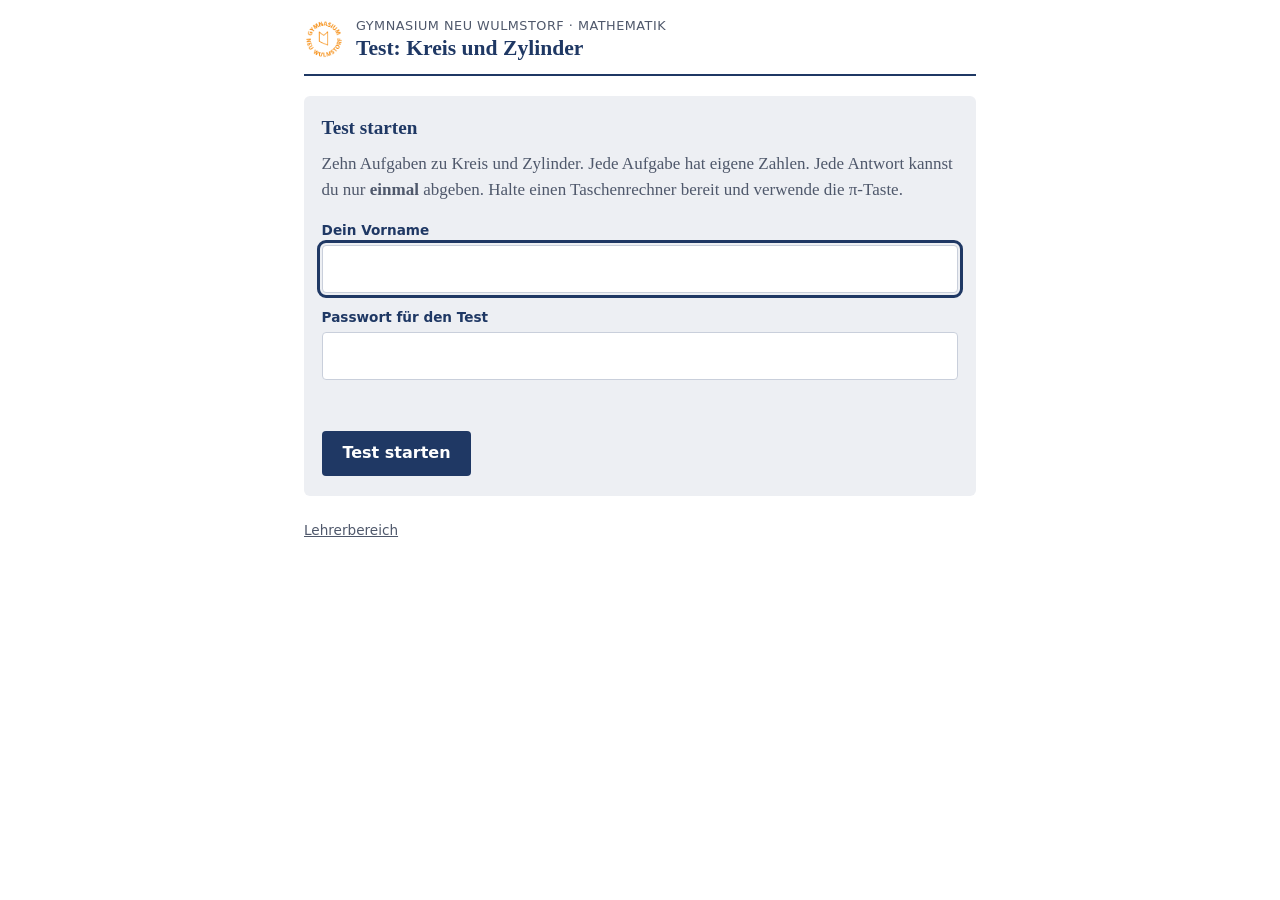
<file: index.html>
<!doctype html>
<html lang="de">
<head>
  <meta charset="utf-8">
  <meta name="viewport" content="width=device-width, initial-scale=1">
  <meta name="color-scheme" content="light dark">
  <meta name="robots" content="noindex">
  <title>Test Kreis und Zylinder</title>
  <link rel="icon" href="data:image/svg+xml,<svg xmlns='http://www.w3.org/2000/svg' viewBox='0 0 100 100'><circle cx='50' cy='50' r='40' fill='%231f3864'/></svg>">
  <link rel="stylesheet" href="css/style.css">
</head>
<body>
  <header class="kopf">
    <img src="bilder/gnw-logo.png" alt="">
    <div>
      <p>Gymnasium Neu Wulmstorf · Mathematik</p>
      <h1>Test: Kreis und Zylinder</h1>
    </div>
  </header>
  <main id="app"></main>
  <footer class="fuss"><a href="admin.html">Lehrerbereich</a></footer>
  <script src="js/config.js"></script>
  <script src="js/aufgaben.js"></script>
  <script src="js/speicher.js"></script>
  <script src="js/app.js"></script>
</body>
</html>
</file>
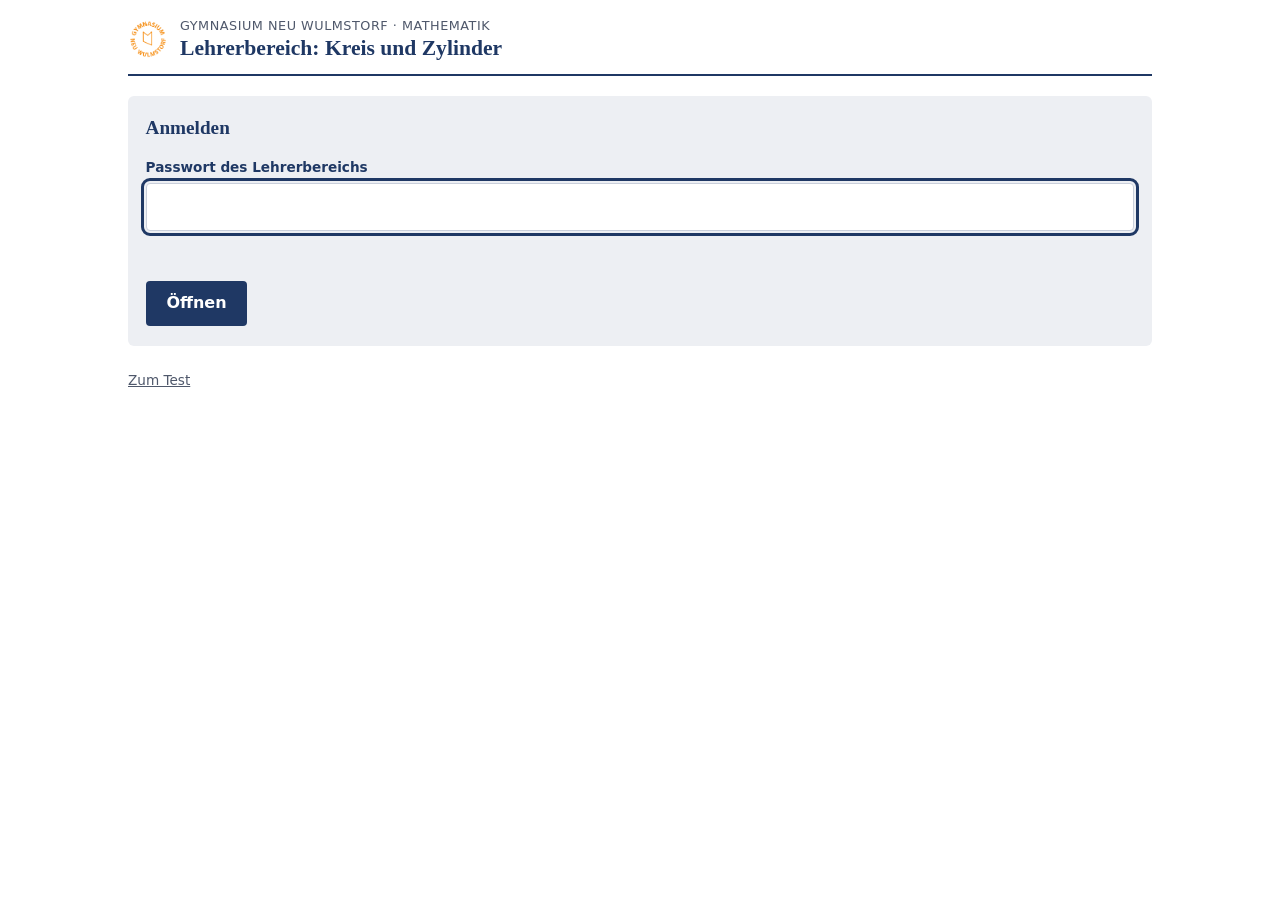
<file: admin.html>
<!doctype html>
<html lang="de">
<head>
  <meta charset="utf-8">
  <meta name="viewport" content="width=device-width, initial-scale=1">
  <meta name="color-scheme" content="light dark">
  <meta name="robots" content="noindex">
  <title>Lehrerbereich Kreis und Zylinder</title>
  <link rel="icon" href="data:image/svg+xml,<svg xmlns='http://www.w3.org/2000/svg' viewBox='0 0 100 100'><circle cx='50' cy='50' r='40' fill='%231f3864'/></svg>">
  <link rel="stylesheet" href="css/style.css">
</head>
<body class="admin">
  <header class="kopf">
    <img src="bilder/gnw-logo.png" alt="">
    <div>
      <p>Gymnasium Neu Wulmstorf · Mathematik</p>
      <h1>Lehrerbereich: Kreis und Zylinder</h1>
    </div>
  </header>
  <main id="admin"></main>
  <footer class="fuss"><a href="index.html">Zum Test</a></footer>
  <script src="js/config.js"></script>
  <script src="js/aufgaben.js"></script>
  <script src="js/speicher.js"></script>
  <script src="js/admin.js"></script>
</body>
</html>
</file>
<file: css/style.css>
/* Layout: schmale Spalte, eine Aufgabe pro Bildschirm; Navy und Hellgrau aus dem GNW-Hausstil (stil/hausstil.json). */
:root {
  --navy: #1f3864; --grau: #edeff3; --text: #000000; --bg: #ffffff;
  --linie: #c9cfdb; --gedaempft: #4f586b; --knopf-text: #ffffff;
  --ok: #1d6b3f; --ok-flaeche: #e1f1e8; --fehler: #9b2c2c; --fehler-flaeche: #f8e4e4;
  --serif: Cambria, Georgia, "Times New Roman", serif;
  --formel: "Cambria Math", Cambria, Georgia, serif;
  --sans: system-ui, -apple-system, "Segoe UI", sans-serif;
}
@media (prefers-color-scheme: dark) {
  :root:not([data-theme="light"]) {
    --navy: #9db8ea; --grau: #1e2636; --text: #e8ebf2; --bg: #141a26;
    --linie: #37425a; --gedaempft: #a3aec3; --knopf-text: #101726;
    --ok: #7fd4a1; --ok-flaeche: #17301f; --fehler: #f0a1a1; --fehler-flaeche: #3a1f1f; color-scheme: dark;
  }
}
* { box-sizing: border-box; }
html { -webkit-text-size-adjust: 100%; }
body {
  margin: 0; background: var(--bg); color: var(--text);
  font-family: var(--serif); font-size: 1.0625rem; line-height: 1.55;
  padding-block: 0 2rem;
  padding-left: max(16px, env(safe-area-inset-left, 0px));
  padding-right: max(16px, env(safe-area-inset-right, 0px));
}
.kopf { max-width: 42rem; margin: 0 auto; padding-block: 1rem 0.75rem; display: flex; align-items: center; gap: 0.75rem; border-bottom: 2px solid var(--navy); }
.kopf img { width: 2.5rem; height: auto; flex: none; }
.kopf p { margin: 0; font-family: var(--sans); font-size: 0.8rem; letter-spacing: 0.04em; text-transform: uppercase; color: var(--gedaempft); }
.kopf h1 { margin: 0; font-size: 1.35rem; color: var(--navy); line-height: 1.2; text-wrap: balance; }
main, .fuss { max-width: 42rem; margin: 0 auto; }
main { padding-top: 1.25rem; }
h2 { color: var(--navy); font-size: 1.2rem; margin: 0 0 0.5rem; }
.karte { background: var(--grau); border-radius: 6px; padding: 1.1rem 1.1rem 1.25rem; margin-bottom: 1rem; }
.hinweis { color: var(--gedaempft); margin: 0 0 1rem; }
label { display: block; font-family: var(--sans); font-size: 0.85rem; font-weight: 600; color: var(--navy); margin: 0.9rem 0 0.25rem; }
input[type=text], input[type=password], input[inputmode], textarea {
  width: 100%; font: inherit; font-size: 1.15rem; padding: 0.55rem 0.7rem;
  color: var(--text); background: var(--bg); border: 1.5px solid var(--linie); border-radius: 4px;
}
input:focus-visible, textarea:focus-visible, button:focus-visible, summary:focus-visible, a:focus-visible { outline: 3px solid var(--navy); outline-offset: 2px; }
input:disabled { opacity: 1; background: var(--grau); color: var(--text); }
.knopf {
  font: inherit; font-family: var(--sans); font-weight: 600; font-size: 1rem; cursor: pointer;
  background: var(--navy); color: var(--knopf-text); border: 0; border-radius: 4px; padding: 0.65rem 1.3rem; margin-top: 1.1rem;
}
.knopf:disabled { opacity: 0.55; cursor: wait; }
.knopf.zweit { background: transparent; color: var(--navy); border: 1.5px solid var(--navy); }
.knopf.klein { font-size: 0.85rem; padding: 0.35rem 0.8rem; margin: 0; }
.link { font: inherit; font-family: var(--sans); font-size: 0.85rem; background: none; border: 0; padding: 0; color: var(--gedaempft); text-decoration: underline; cursor: pointer; }
.meldung { min-height: 1.4em; margin: 0.75rem 0 0; font-family: var(--sans); font-size: 0.92rem; color: var(--fehler); }
.fuss { padding-top: 0.5rem; font-family: var(--sans); font-size: 0.85rem; color: var(--gedaempft); display: flex; gap: 1rem; flex-wrap: wrap; }
.fuss a { color: var(--gedaempft); }
.demo { font-family: var(--sans); font-size: 0.85rem; background: var(--grau); border-left: 4px solid var(--navy); padding: 0.5rem 0.75rem; margin-bottom: 1rem; }

.fortschritt { display: grid; grid-template-columns: repeat(10, 1fr); gap: 4px; margin: 0 0 1rem; padding: 0; list-style: none; }
.fortschritt li { height: 8px; border-radius: 2px; background: var(--linie); }
.fortschritt li.fertig { background: var(--navy); }
.fortschritt li.jetzt { background: var(--bg); box-shadow: inset 0 0 0 2px var(--navy); }
.aufgabenkopf { display: flex; align-items: baseline; gap: 0.6rem; flex-wrap: wrap; margin-bottom: 0.4rem; }
.aufgabenkopf h2 { margin: 0; }
.afb { font-family: var(--sans); font-size: 0.75rem; font-weight: 700; letter-spacing: 0.05em; border: 1.5px solid var(--navy); color: var(--navy); border-radius: 3px; padding: 0 0.4rem; }
.aufgabentext { margin: 0.4rem 0 0; font-size: 1.1rem; }
.zeile { display: flex; align-items: center; gap: 0.6rem; }
.zeile input { flex: 1 1 auto; min-width: 0; font-family: var(--formel); }
.zeile .einheit { flex: none; font-family: var(--formel); font-size: 1.15rem; min-width: 2.4rem; }
.rundung { font-family: var(--sans); font-size: 0.85rem; color: var(--gedaempft); margin: 0.4rem 0 0; }
.rueck { margin-top: 1rem; padding: 0.7rem 0.9rem; border-radius: 4px; font-family: var(--sans); font-weight: 600; background: var(--bg); border: 1.5px solid var(--linie); }
.rueck.ok { background: var(--ok-flaeche); border-color: var(--ok); color: var(--ok); }

.ergebnis { font-size: 1.6rem; color: var(--navy); font-weight: 700; margin: 0.25rem 0 0.75rem; }
.chips { display: flex; flex-wrap: wrap; gap: 6px; padding: 0; margin: 0; list-style: none; }
.chip { font-family: var(--sans); font-size: 0.8rem; font-weight: 600; min-width: 2.1rem; text-align: center; padding: 0.15rem 0.4rem; border-radius: 3px; background: var(--bg); border: 1.5px solid var(--linie); color: var(--gedaempft); }
.chip.ok { background: var(--ok-flaeche); border-color: var(--ok); color: var(--ok); }
.chip.nein { background: var(--fehler-flaeche); border-color: var(--fehler); color: var(--fehler); }
.chip.offen { border-style: dashed; }

/* Lehrerbereich */
.leiste { display: flex; gap: 0.5rem; flex-wrap: wrap; align-items: center; margin: 0 0 1rem; }
.quoten { display: grid; grid-template-columns: repeat(auto-fill, minmax(4.2rem, 1fr)); gap: 6px; margin: 0.5rem 0 0; padding: 0; list-style: none; font-family: var(--sans); font-size: 0.8rem; }
.quoten li { background: var(--bg); border: 1.5px solid var(--linie); border-radius: 3px; padding: 0.25rem 0.4rem; }
.quoten b { display: block; font-size: 1rem; color: var(--navy); }
.quoten .balken { display: block; height: 4px; background: var(--linie); border-radius: 2px; margin-top: 3px; }
.quoten .balken i { display: block; height: 100%; background: var(--navy); border-radius: 2px; }
.tabelle { overflow-x: auto; }
.admin .kopf, .admin main, .admin .fuss { max-width: 64rem; }
table.ergebnisse { background: var(--grau); }
.ergebnisse td, .ergebnisse th { white-space: nowrap; }
.ergebnisse th.c, .ergebnisse td.c { text-align: center; padding-inline: 0.35rem; }
.ergebnisse th small { display: block; font-weight: 400; font-size: 0.65rem; opacity: 0.85; }
.ergebnisse td.stand { color: var(--gedaempft); font-size: 0.8rem; }
.ergebnisse .name { font-weight: 700; font-size: 0.95rem; color: var(--navy); text-decoration: none; cursor: pointer; }
.ergebnisse .offen-text { color: var(--gedaempft); }
.ergebnisse tr.detail > td { white-space: normal; background: var(--bg); padding: 0.75rem; }
tr[hidden] { display: none; }
table { border-collapse: collapse; width: 100%; font-family: var(--sans); font-size: 0.85rem; background: var(--bg); }
th, td { text-align: left; padding: 0.35rem 0.5rem; border-bottom: 1px solid var(--linie); vertical-align: top; }
th { color: var(--navy); font-size: 0.75rem; letter-spacing: 0.03em; }
td.zahl { font-family: var(--formel); white-space: nowrap; }
.ok-text { color: var(--ok); font-weight: 700; }
.nein-text { color: var(--fehler); font-weight: 700; }
textarea { font-family: var(--sans); font-size: 0.9rem; min-height: 5rem; }
@media (max-width: 30rem) { .kopf h1 { font-size: 1.15rem; } .ergebnis { font-size: 1.35rem; } }
@media (prefers-reduced-motion: no-preference) { .knopf { transition: opacity 0.15s; } }
</file>
